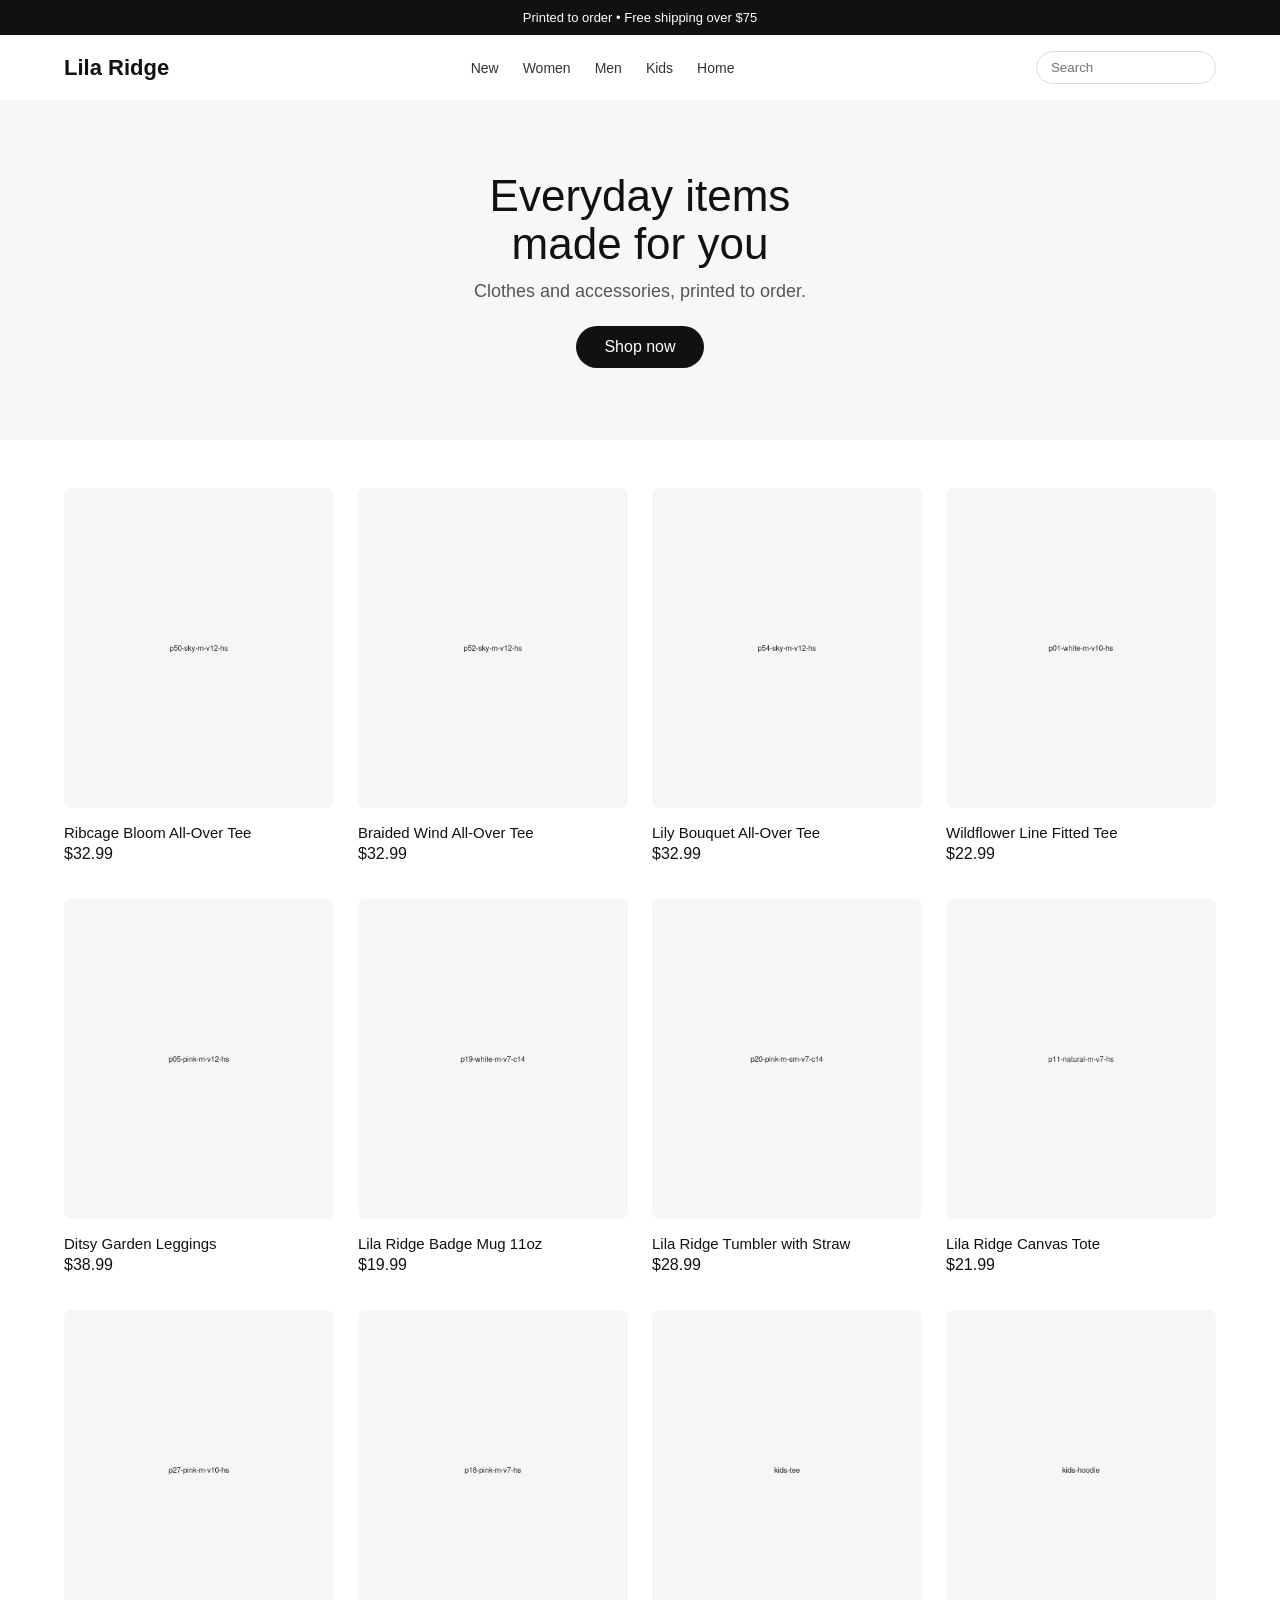
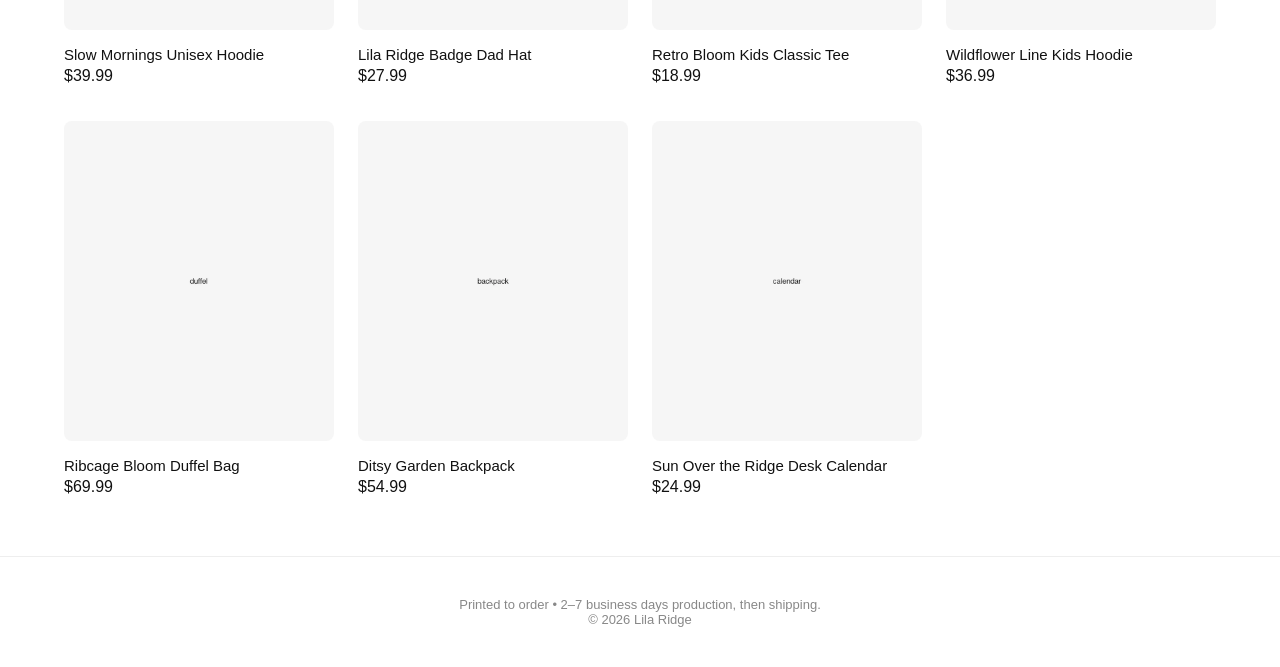
<file: index.html>
<!DOCTYPE html>
<html lang="en">
<head>
  <meta charset="UTF-8">
  <meta name="viewport" content="width=device-width, initial-scale=1.0">
  <title>Lila Ridge — Everyday clothes & accessories</title>
  <link rel="stylesheet" href="styles.css">
</head>
<body>
  <div class="announcement">Printed to order • Free shipping over $75</div>

  <header>
    <div class="header-inner">
      <a href="/" class="logo">Lila Ridge</a>
      <nav>
        <a href="#new">New</a>
        <a href="#women">Women</a>
        <a href="#men">Men</a>
        <a href="#kids">Kids</a>
        <a href="#home">Home</a>
      </nav>
      <input type="search" id="search" placeholder="Search">
    </div>
  </header>

  <main>
    <section class="hero">
      <h1>Everyday items<br>made for you</h1>
      <p>Clothes and accessories, printed to order.</p>
      <a href="#products" class="btn">Shop now</a>
    </section>

    <section id="products" class="section">
      <div class="grid" id="product-grid"></div>
    </section>
  </main>

  <footer>
    <p>Printed to order • 2–7 business days production, then shipping.</p>
    <p>© 2026 Lila Ridge</p>
  </footer>

  <script src="script.js"></script>
</body>
</html>
</file>
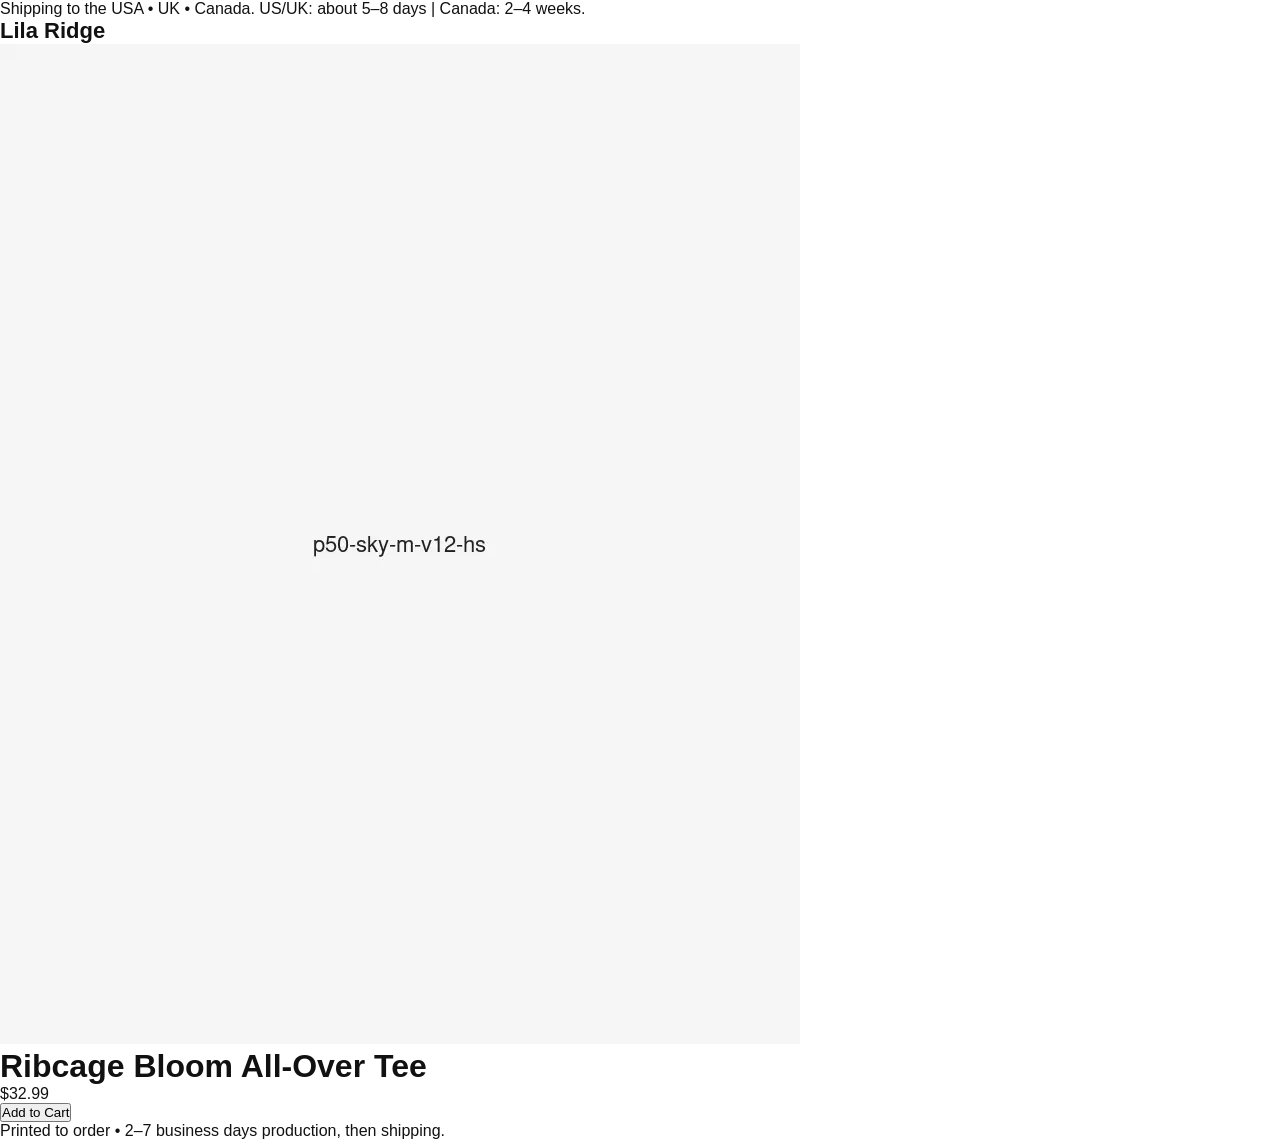
<file: product.html>
<!DOCTYPE html>
<html lang="en">
<head>
  <meta charset="UTF-8">
  <meta name="viewport" content="width=device-width, initial-scale=1.0">
  <title>Product — Lila Ridge</title>
  <link rel="stylesheet" href="styles.css">
</head>
<body>
  <div class="shipping">Shipping to the USA • UK • Canada. US/UK: about 5–8 days | Canada: 2–4 weeks.</div>
  <header>
    <a href="/" class="logo">Lila Ridge</a>
  </header>

  <main class="product-page">
    <div class="product-layout">
      <div class="product-image">
        <img id="product-img" src="" alt="">
      </div>
      <div class="product-info">
        <h1 id="product-title">Product</h1>
        <p class="price" id="product-price">$0.00</p>
        <p id="product-desc">Printed to order.</p>
        <button class="add-btn">Add to Cart</button>
        <p class="note">Printed to order • 2–7 business days production, then shipping.</p>
      </div>
    </div>
  </main>

  <script src="script.js"></script>
  <script>
    const params = new URLSearchParams(location.search);
    const id = params.get('id');
    const p = products.find(x => x.id === id) || products[0];

    document.getElementById('product-title').textContent = p.title;
    document.getElementById('product-price').textContent = '$' + p.price.toFixed(2);
    document.getElementById('product-desc').textContent = p.desc;
    document.getElementById('product-img').src = p.img;
    document.getElementById('product-img').alt = p.title;
    document.title = p.title + ' — Lila Ridge';
  </script>
</body>
</html>
</file>
<file: styles.css>
* { box-sizing: border-box; margin: 0; padding: 0; }
body { font-family: -apple-system, BlinkMacSystemFont, "Segoe UI", sans-serif; background: #fff; color: #111; }
.announcement { background: #111; color: #fff; text-align: center; padding: 10px; font-size: 13px; }
.header-inner { max-width: 1200px; margin: 0 auto; display: flex; align-items: center; justify-content: space-between; padding: 16px 24px; gap: 24px; }
.logo { font-weight: 600; font-size: 22px; text-decoration: none; color: #111; }
nav { display: flex; gap: 24px; }
nav a { text-decoration: none; color: #333; font-size: 14px; }
#search { padding: 8px 14px; border: 1px solid #ddd; border-radius: 20px; width: 180px; }
.hero { text-align: center; padding: 72px 24px; background: #f7f7f7; }
.hero h1 { font-size: 44px; font-weight: 500; line-height: 1.1; margin-bottom: 12px; }
.hero p { font-size: 18px; color: #555; margin-bottom: 24px; }
.btn { display: inline-block; background: #111; color: #fff; padding: 12px 28px; border-radius: 24px; text-decoration: none; }
.section { max-width: 1200px; margin: 0 auto; padding: 48px 24px; }
.grid { display: grid; grid-template-columns: repeat(auto-fill, minmax(260px, 1fr)); gap: 24px; }
.card { text-decoration: none; color: inherit; }
.card img { width: 100%; height: 320px; object-fit: cover; background: #f5f5f5; border-radius: 8px; }
.info { padding: 12px 0; }
.info h3 { font-size: 15px; font-weight: 500; margin-bottom: 4px; }
footer { text-align: center; padding: 40px; font-size: 13px; color: #888; border-top: 1px solid #eee; }
@media (max-width: 700px) {
  .hero h1 { font-size: 32px; }
  .header-inner { flex-wrap: wrap; }
}
</file>
